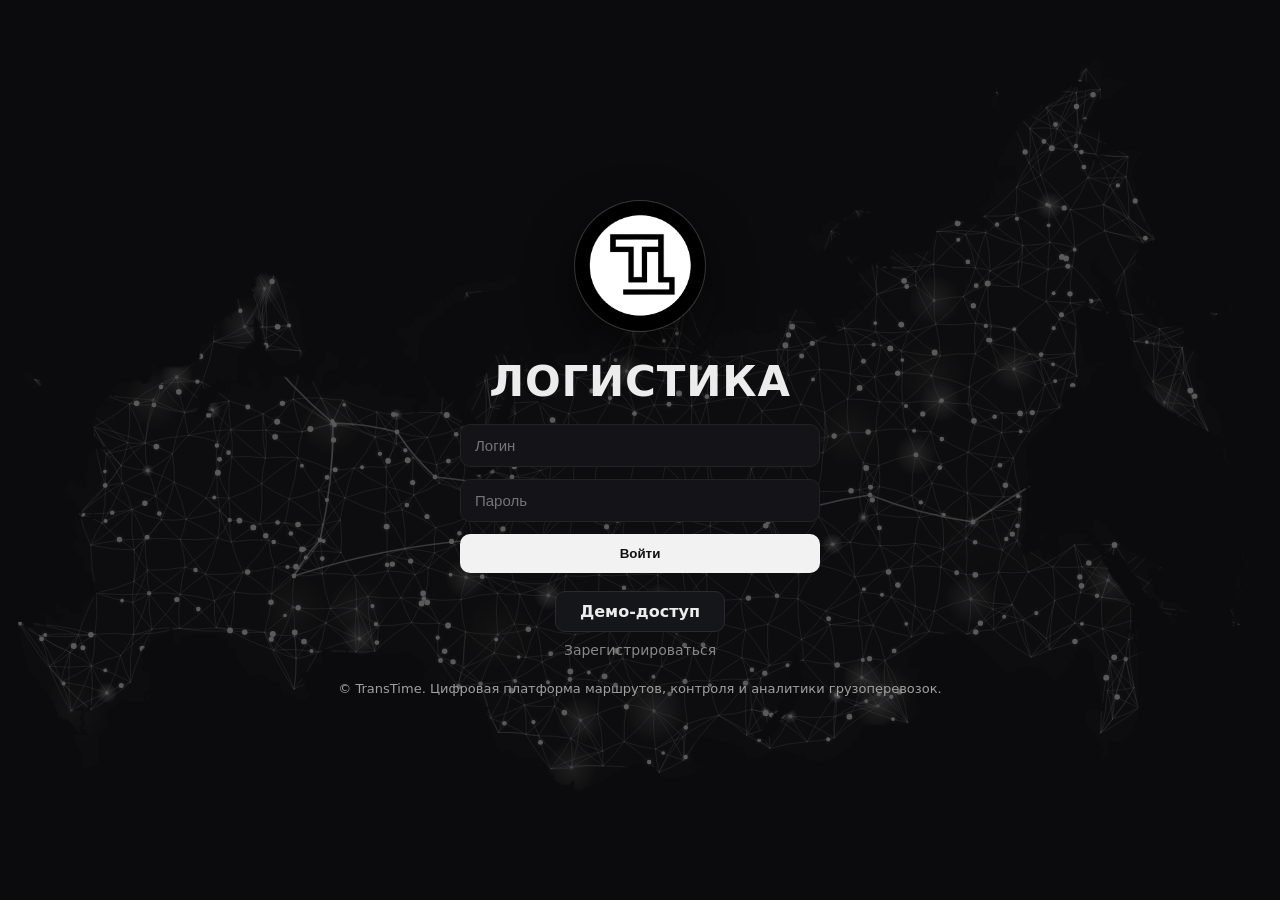
<file: index.html>
<!doctype html>
<html lang="ru">
<head>
<meta charset="utf-8" />
<meta name="viewport" content="width=device-width,initial-scale=1" />
<title>TransTime — логистика</title>
<link rel="icon" href="/assets/logo-tt.png" />
<link rel="preload" href="/assets/ru-mask.png" as="image">
<style>
  :root{
    --bg:#0b0b0d; --fg:#ececec; --muted:#a0a0a0;
    --btn:#f2f2f2; --btnText:#111; --accent:#4da3ff;
  }
  *{box-sizing:border-box;margin:0;padding:0}
  html,body{height:100%}
  body{
    font-family:system-ui,-apple-system,Inter,Roboto,Arial;
    background:var(--bg); color:var(--fg);
    display:flex; flex-direction:column; align-items:center; justify-content:center;
    text-align:center; position:relative; overflow:hidden;
  }

  /* MAP / MASK area */
  .map { position:absolute; inset:0; z-index:0; display:grid; place-items:center; pointer-events:none; }
  .map-box{
    position:absolute; inset:0; width:100%; height:100%;
    mask: url("/assets/ru-mask.png") center/contain no-repeat;
    -webkit-mask: url("/assets/ru-mask.png") center/contain no-repeat;
    opacity:.32;
  }
  /* ровный фон без центрального высветления */
  .map-bg{ position:absolute; inset:0; background:#141414; }
  canvas.layer{ position:absolute; inset:0; width:100%; height:100%; display:block; image-rendering:crisp-edges; }

  /* UI */
  .logo, h1, form, .bottom-links, .footer { position:relative; z-index:1; } /* поверх карты */
  .logo{ width:130px;height:130px;border-radius:50%;background:#000; display:grid; place-items:center; margin-bottom:26px; box-shadow:0 0 0 1px rgba(255,255,255,.18), 0 18px 48px rgba(0,0,0,.6); }
  .logo img{ width:84%; filter:invert(1) contrast(1.2) }
  h1{ font-size:42px; font-weight:800; letter-spacing:.02em; margin-bottom:18px; }
  form{ display:flex; flex-direction:column; width:100%; max-width:360px; margin:0 auto; }
  input{ background:#141418; border:1px solid #222; color:var(--fg); border-radius:10px; padding:12px 14px; margin-bottom:12px; font-size:15px; }
  input:focus{ outline:none; border-color:var(--accent); box-shadow:0 0 0 2px rgba(77,163,255,.18); }
  .btn{ padding:12px 0; border-radius:10px; background:var(--btn); color:var(--btnText); border:none; font-weight:700; cursor:pointer; }
  .bottom-links{ margin-top:18px; display:flex; flex-direction:column; align-items:center; gap:10px; }
  .link-btn{ padding:10px 24px; border-radius:10px; border:1px solid #2a2a2e; color:var(--fg); text-decoration:none; font-weight:600; background:#15161a }
  .footer{ margin-top:22px; color:var(--muted); font-size:13px; line-height:1.4; }
  @media(max-width:560px){ h1{font-size:30px} .logo{width:110px;height:110px} }
  @media (max-width: 768px) {
    .map-box { opacity: .4; mask-size: cover; -webkit-mask-size: cover; }
  }
</style>
</head>
<body>
  <!-- КАРТА -->
  <div class="map">
    <div class="map-box">
      <div class="map-bg"></div>
      <canvas id="lines" class="layer" aria-hidden="true"></canvas>
      <canvas id="fx" class="layer" aria-hidden="true"></canvas>
    </div>
  </div>

  <!-- UI -->
  <div class="logo"><img src="/assets/logo-tt.png" alt="ТТ"></div>
  <h1>ЛОГИСТИКА</h1>

  <form id="loginForm">
    <input id="login" type="text" placeholder="Логин" autocomplete="username">
    <input id="password" type="password" placeholder="Пароль" autocomplete="current-password">
    <button type="submit" class="btn">Войти</button>
  </form>

  <div class="bottom-links">
    <a href="/guest/" class="link-btn" id="demoLink">Демо-доступ</a>
    <a href="/register" style="font-size:14px;color:#888;text-decoration:none;">Зарегистрироваться</a>
  </div>

  <div class="footer">
    © TransTime. Цифровая платформа маршрутов, контроля и аналитики грузоперевозок.
  </div>

<script>
/* Нейроны по всей карте + яркая вспышка в конце */
const CFG = {
  MASK_SRC: '/assets/ru-mask.png',
  GRID_STEP_PX: 28,
  K_NEAREST: 6,
  MAX_POINTS: 1100,
  PARTICLES: (window.innerWidth < 560 ? 180 : 360),
  SPEED_MIN: 0.22,
  SPEED_MAX: 0.46,
  END_FLASH_RADIUS: 34,
  END_FLASH_FADE: 0.85,
  MAJOR_WEIGHT: 0.00
};

(() => {
  const lines = document.getElementById('lines');
  const fx    = document.getElementById('fx');
  const lctx  = lines.getContext('2d');
  const fctx  = fx.getContext('2d', { alpha: true });

  fctx.imageSmoothingEnabled = false;
  lctx.imageSmoothingEnabled = false;

  const DPR = Math.min(window.devicePixelRatio || 1, 2);

  function fitCanvas(c){
    const r = c.getBoundingClientRect();
    const w = Math.max(1, Math.floor(r.width * DPR));
    const h = Math.max(1, Math.floor(r.height * DPR));
    if (c.width !== w || c.height !== h){
      c.width = w; c.height = h;
      c.getContext('2d').setTransform(DPR,0,0,DPR,0,0);
    }
    return {w:r.width, h:r.height};
  }

  // маска
  const maskCanvas = document.createElement('canvas');
  const maskCtx = maskCanvas.getContext('2d');
  const maskImg = new Image();
  maskImg.src = CFG.MASK_SRC;

  // ориентиры (хабы)
  const HUBS = [
    {x:.12,y:.45},{x:.20,y:.38},{x:.18,y:.26},{x:.26,y:.47},{x:.31,y:.48},
    {x:.34,y:.53},{x:.37,y:.60},{x:.40,y:.53},{x:.44,y:.56},{x:.49,y:.55},
    {x:.56,y:.55},{x:.60,y:.58},{x:.68,y:.55},{x:.76,y:.58},{x:.91,y:.47},{x:.93,y:.58},
    {x:.25,y:.60},{x:.23,y:.64}
  ];
  const BACKBONE = [
    [1,3],[3,4],[4,5],[5,8],[8,9],[9,10],[10,11],[11,12],[12,13],[13,14],[14,15],
    [3,16],[16,17],[17,6]
  ];

  // геометрия/анимация
  let W=800, H=450, pts=[], edges=[], majors=[], curves=[];
  let particles=[], pulses=[];
  let ready=false;
  let edgeLoads=[]; // балансировка загрузки рёбер

  function insideMask(px,py){
    const d = maskCtx.getImageData(px|0, py|0, 1,1).data;
    return d[3] > 12;
  }
  const clamp=(v,a,b)=>Math.max(a,Math.min(b,v));

  function controlPoint(A,B,alt){
    const x1=A.x, y1=A.y, x2=B.x, y2=B.y;
    const mx=(x1+x2)/2, my=(y1+y2)/2;
    const dx=x2-x1, dy=y2-y1, nx=-dy, ny=dx;
    const len=Math.hypot(nx,ny)||1;
    const bend=0.06*Math.hypot(dx,dy);
    return {x:mx+(nx/len)*bend*(alt?1:-1), y:my+(ny/len)*bend*(alt?1:-1)};
  }

  function precomputeCurves(){
    curves = [];
    const add = (i,j,alt,major=false) => {
      const A=pts[i], B=pts[j], C=controlPoint(A,B,alt);
      curves.push({ai:i, bi:j, A, B, C, major});
    };
    edges.forEach(([i,j],idx)=>add(i,j,(idx&1)===0,false));
    majors.forEach(([i,j],idx)=>add(i,j,(idx&1)===0,true));
    edgeLoads = new Array(curves.length).fill(0);
  }

  function rebuild(){
    const r = fitCanvas(lines); fitCanvas(fx);
    W=r.w; H=r.h;

    // подгоняем маску
    maskCanvas.width = Math.floor(W);
    maskCanvas.height= Math.floor(H);
    maskCtx.setTransform(1,0,0,1,0,0);
    maskCtx.clearRect(0,0,W,H);

    // contain
    const ir = maskImg.width/maskImg.height, br=W/H;
    let dw=W, dh=H, dx=0, dy=0;
    if (ir>br){ dh = Math.round(W/ir); dy = Math.round((H-dh)/2); }
    else      { dw = Math.round(H*ir); dx = Math.round((W-dw)/2); }
    maskCtx.drawImage(maskImg, 0,0, maskImg.width,maskImg.height, dx,dy,dw,dh);

    // 1) хабы
    pts = [];
    HUBS.forEach(h=>{
      const x=Math.round(h.x*W), y=Math.round(h.y*H);
      pts.push({x:insideMask(x,y)?x:clamp(x,1,W-2), y:insideMask(x,y)?y:clamp(y,1,H-2), core:true});
    });

    // 2) сетка по всей карте
    const step = Math.max(12, CFG.GRID_STEP_PX|0);
    const jitter = Math.round(step*0.35);
    for (let yy=step/2; yy<H; yy+=step){
      for (let xx=step/2; xx<W; xx+=step){
        const jx = clamp(xx + (Math.random()*2-1)*jitter, 1, W-2);
        const jy = clamp(yy + (Math.random()*2-1)*jitter, 1, H-2);
        if (insideMask(jx,jy)) pts.push({x:jx, y:jy, core:false});
        if (pts.length>=CFG.MAX_POINTS) break;
      }
      if (pts.length>=CFG.MAX_POINTS) break;
    }

    // kNN
    const N=pts.length, k=Math.max(3, CFG.K_NEAREST);
    const maxD = Math.max(110, Math.min(W,H)*.22);
    const m = new Map(), key=(a,b)=>a<b?`${a}_${b}`:`${b}_${a}`;
    for (let i=0;i<N;i++){
      const arr=[];
      for (let j=0;j<N;j++){
        if (i===j) continue;
        const d=Math.hypot(pts[i].x-pts[j].x, pts[i].y-pts[j].y);
        if (d<=maxD) arr.push({j,d});
      }
      arr.sort((a,b)=>a.d-b.d);
      for (let t=0;t<Math.min(k,arr.length);t++) m.set(key(i,arr[t].j), [i,arr[t].j]);
    }
    // магистрали
    BACKBONE.forEach(([a,b])=>m.set(key(a,b), [a,b,'major']));

    edges=[]; majors=[];
    m.forEach(v=>{ if(v[2]) majors.push([v[0],v[1]]); else edges.push([v[0],v[1]]); });

    precomputeCurves();
    drawStatic();
    initParticles();
  }

  function drawStatic(){
    const {width, height} = lines.getBoundingClientRect();
    lctx.clearRect(0,0,width,height);
    lctx.lineCap='round';

    lctx.lineWidth = 1;
    lctx.strokeStyle = 'rgba(230,230,230,.24)';
    for (let c of curves){
      if (c.major) continue;
      lctx.beginPath(); lctx.moveTo(c.A.x, c.A.y);
      lctx.quadraticCurveTo(c.C.x, c.C.y, c.B.x, c.B.y);
      lctx.stroke();
    }

    lctx.lineWidth = 1.6;
    lctx.strokeStyle = 'rgba(255,255,255,.58)';
    for (let c of curves){
      if (!c.major) continue;
      lctx.beginPath(); lctx.moveTo(c.A.x, c.A.y);
      lctx.quadraticCurveTo(c.C.x, c.C.y, c.B.x, c.B.y);
      lctx.stroke();
    }

    // хабы
    lctx.fillStyle='rgba(255,255,255,.95)';
    for (let i=0;i<Math.min(HUBS.length, pts.length);i++){
      const p=pts[i]; lctx.beginPath(); lctx.arc(p.x,p.y,2.4,0,Math.PI*2); lctx.fill();
    }
  }

  // балансный выбор ребра
  function pickCurveBalanced() {
    if (!curves.length) return null;
    let minLoad = Infinity;
    for (let i=0;i<curves.length;i++) if (edgeLoads[i] < minLoad) minLoad = edgeLoads[i];
    const candidates = [];
    for (let i=0;i<curves.length;i++) if (edgeLoads[i] === minLoad) candidates.push(i);
    const idx = candidates[(Math.random()*candidates.length)|0];
    return { curve: curves[idx], index: idx };
  }

  function spawnParticle(){
    const pick = pickCurveBalanced();
    const c = pick ? pick.curve : curves[(Math.random()*curves.length)|0];
    const ci = pick ? pick.index : curves.indexOf(c);
    if (ci>=0) edgeLoads[ci]++;

    return {
      ci, c,
      t: Math.random(),
      dir: Math.random()<.5 ? 1 : -1,
      s: CFG.SPEED_MIN + Math.random()*(CFG.SPEED_MAX-CFG.SPEED_MIN),
      r: 1.8 + Math.random()*1.2
    };
  }

  function initParticles(){
    edgeLoads = new Array(curves.length).fill(0);
    particles = [];
    for (let i=0;i<CFG.PARTICLES;i++) particles.push(spawnParticle());
    pulses = [];
  }

  const quadPoint=(A,C,B,t)=>{const u=1-t; return {x:u*u*A.x+2*u*t*C.x+t*t*B.x, y:u*u*A.y+2*u*t*C.y+t*t*B.y};};

  function step(dt){
    const k = Math.min(1, dt/1000);
    for (let p of particles){
      p.t += p.s * k * .30 * p.dir;
      if (p.t>=1 || p.t<=0){
        const end = p.t>=1 ? p.c.B : p.c.A;
        pulses.push({x:end.x, y:end.y, r:0, life:1});
        if (typeof p.ci === 'number') edgeLoads[p.ci] = Math.max(0, edgeLoads[p.ci]-1);
        Object.assign(p, spawnParticle());
      }
    }
    for (let i=pulses.length-1;i>=0;i--){
      const pl = pulses[i];
      pl.r   += CFG.END_FLASH_RADIUS * k;
      pl.life-= CFG.END_FLASH_FADE * k;
      if (pl.life<=0) pulses.splice(i,1);
    }
  }

  function drawFX(){
    const {width, height} = fx.getBoundingClientRect();
    fctx.clearRect(0,0,width,height);

    // частицы
    for (let p of particles){
      const pt = quadPoint(p.c.A, p.c.C, p.c.B, Math.min(1,Math.max(0,p.t)));
      const glowR = 3 + p.r*1.1;
      const g = fctx.createRadialGradient(pt.x,pt.y,0, pt.x,pt.y, glowR);
      g.addColorStop(0,'rgba(255,255,255,.14)');
      g.addColorStop(1,'rgba(255,255,255,0)');
      fctx.fillStyle=g; fctx.beginPath(); fctx.arc(pt.x,pt.y,glowR,0,Math.PI*2); fctx.fill();

      fctx.fillStyle='rgba(255,255,255,1)';
      fctx.beginPath(); fctx.arc(pt.x,pt.y,p.r,0,Math.PI*2); fctx.fill();
    }

    // вспышки
    fctx.globalCompositeOperation='screen';
    for (let pl of pulses){
      fctx.fillStyle = `rgba(255,255,255,${0.85*pl.life})`;
      fctx.beginPath(); fctx.arc(pl.x,pl.y, Math.max(2, 2.4*pl.life), 0, Math.PI*2); fctx.fill();

      const g = fctx.createRadialGradient(pl.x,pl.y,0, pl.x,pl.y, pl.r);
      g.addColorStop(0, `rgba(255,255,255,${0.65*pl.life})`);
      g.addColorStop(1, 'rgba(255,255,255,0)');
      fctx.fillStyle=g; fctx.beginPath(); fctx.arc(pl.x,pl.y,pl.r,0,Math.PI*2); fctx.fill();
    }
    fctx.globalCompositeOperation='source-over';
  }

  // цикл
  let prev = performance.now();
  function loop(now){
    const dt = now - prev; prev = now;
    if (ready){ step(dt); drawFX(); }
    requestAnimationFrame(loop);
  }

  function rebuildAll(){
    if (!maskImg.complete) return;
    ready=false; rebuild(); ready=true;
  }

  maskImg.onload  = () => { rebuildAll(); requestAnimationFrame(loop); };
  maskImg.onerror = () => {
    maskCanvas.width = 800; maskCanvas.height = 450;
    maskCtx.fillStyle='#fff'; maskCtx.fillRect(0,0,800,450);
    rebuildAll(); requestAnimationFrame(loop);
  };

  let tmr=null;
  const ro = new ResizeObserver(()=>{ clearTimeout(tmr); tmr=setTimeout(rebuildAll,120); });
  ro.observe(lines); ro.observe(fx);

  // логин
  const form = document.getElementById('loginForm');
  form.addEventListener('submit', e => {
    e.preventDefault();
    const login = document.getElementById('login').value.trim().toLowerCase();
    const pass  = document.getElementById('password').value.trim();
    const msgBox = document.getElementById('welcome-msg') || (() => {
      const el = document.createElement('div');
      el.id = 'welcome-msg';
      el.style.marginTop = '14px';
      el.style.fontSize = '15px';
      el.style.color = '#b8d7ff';
      form.insertAdjacentElement('afterend', el);
      return el;
    })();

    if (!login || !pass) {
      msgBox.textContent = 'Введите логин и пароль';
      msgBox.style.color = '#ff8080';
      return;
    }
    if (login === 'admin' && pass === '1234') {
      msgBox.textContent = 'Добро пожаловать, Админ!'; msgBox.style.color = '#b8ffb8';
      localStorage.setItem('user','admin');
      setTimeout(()=>location.href='/app/',1000);
    } else if (login === 'test' && pass === '1234') {
      msgBox.textContent = 'Добро пожаловать, Тест!'; msgBox.style.color = '#b8d7ff';
      localStorage.setItem('user','test');
      setTimeout(()=>location.href='/guest/',1000);
    } else {
      msgBox.textContent = 'Неверный логин или пароль'; msgBox.style.color = '#ff8080';
    }
  });

  // ДЕМО: ставим роль и форсим переход в /guest/
  document.getElementById('demoLink')?.addEventListener('click', (e) => {
    e.preventDefault();
    try { localStorage.setItem('user','guest'); } catch(e){}
    location.href = '/guest/';
  });

})(); /* IIFE */
</script>
</body>
</html>
</file>
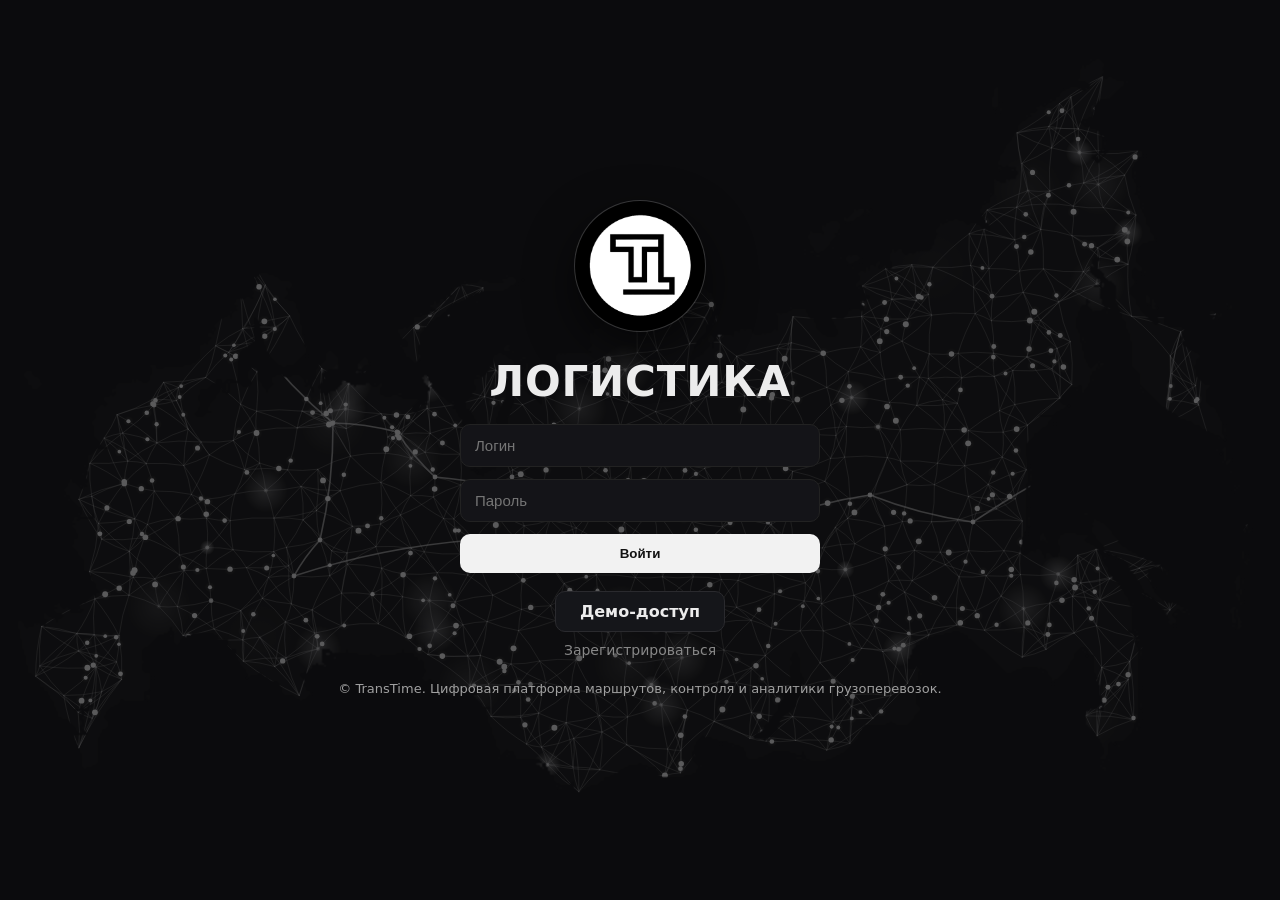
<file: app/index.html>
<!doctype html>
<html lang="ru">
<head>
<meta charset="utf-8" />
<meta name="viewport" content="width=device-width,initial-scale=1" />
<title>TransTime — Панель администратора</title>
<link rel="icon" href="/assets/logo-tt.png" />
<style>
:root {
  --bg:#0b0b0d; --fg:#ececec; --muted:#9aa0b3;
  --accent:#4da3ff; --btn:#1b1b1d; --hover:#2a2a2e;
}
*{box-sizing:border-box;margin:0;padding:0}
html,body{height:100%;background:var(--bg);color:var(--fg);font-family:system-ui,Inter,Roboto,Arial;}
body{display:flex;flex-direction:column;align-items:center;justify-content:center;text-align:center;overflow:hidden;}
header{position:absolute;top:30px;left:50%;transform:translateX(-50%);display:flex;align-items:center;gap:14px;}
header img{width:50px;filter:invert(1)}
header h1{font-size:20px;font-weight:700;letter-spacing:.5px;}
.main{
  display:flex;flex-direction:column;align-items:center;gap:20px;
  padding:40px 20px;border-radius:14px;
  background:rgba(20,20,28,.65);
  box-shadow:0 8px 28px rgba(0,0,0,.6);
}
.btn{
  display:block; width:250px; padding:12px 0; border-radius:10px;
  background:var(--btn); color:var(--fg); text-decoration:none; font-weight:600;
  border:1px solid #2a2a2e; transition:.2s;
}
.btn:hover{background:var(--hover);color:#fff;border-color:var(--accent);}
footer{position:absolute;bottom:22px;left:50%;transform:translateX(-50%);color:var(--muted);font-size:13px;}
@media(max-width:560px){.btn{width:200px;}}
</style>
</head>
<body>
<header>
  <img src="/assets/logo-tt.png" alt="TT">
  <h1>TransTime — Панель администратора</h1>
</header>

<div class="main">
  <a href="/map/" class="btn">Карта перевозок</a>
  <a href="/calc/" class="btn">Калькулятор наливных грузов</a>
  <a href="#" class="btn" style="opacity:.6;cursor:not-allowed;">Журнал / аналитика</a>
  <a href="/" id="logout" class="btn" style="background:#4da3ff;color:#000;font-weight:700;">Выйти</a>
</div>

<footer>© TransTime. Внутренняя административная платформа</footer>

<script>
(() => {
  const user = localStorage.getItem('user');
  if (user !== 'admin') location.href = '/';
  document.getElementById('logout').addEventListener('click',()=>{
    localStorage.removeItem('user');
  });
})();
</script>
</body>
</html>
</file>
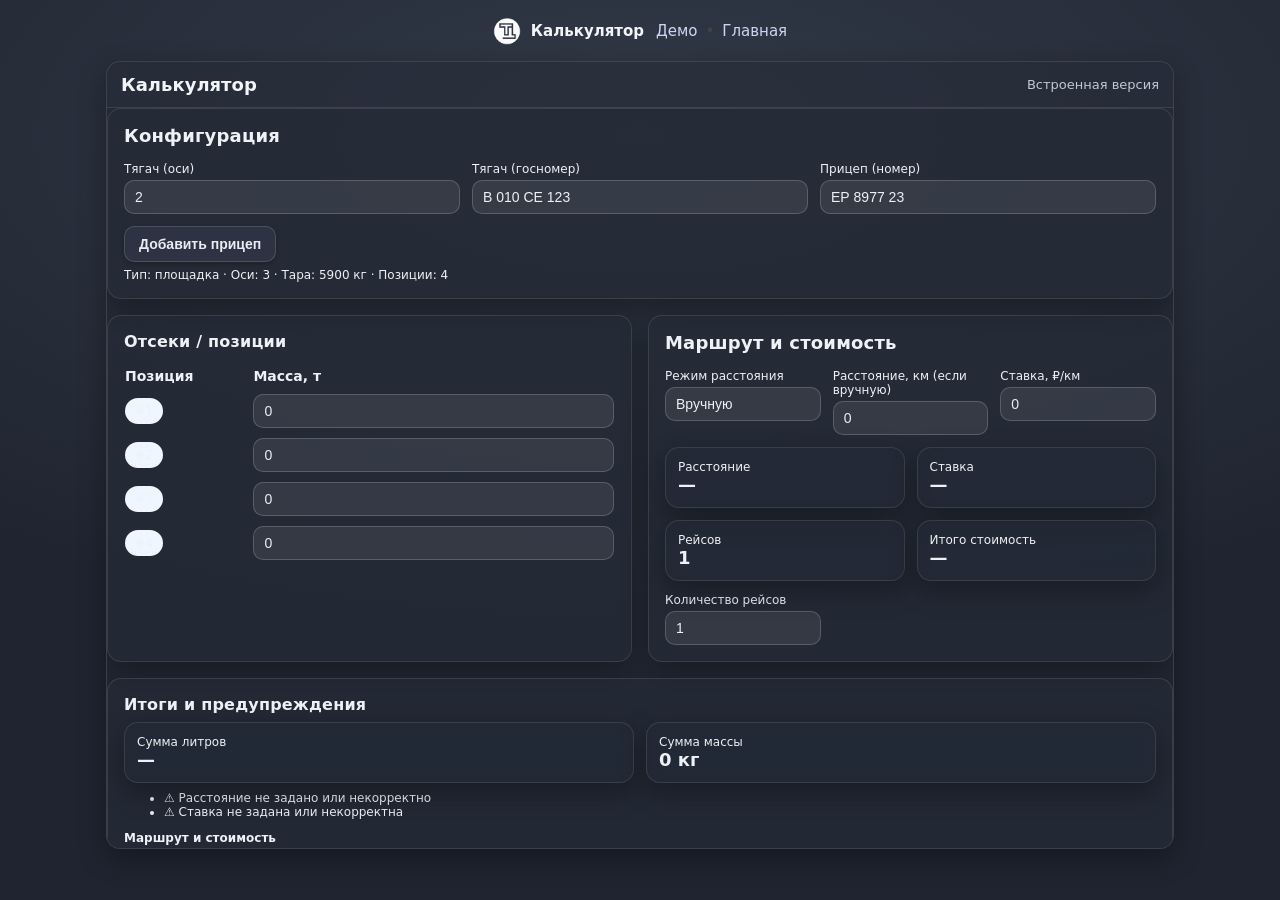
<file: calc/index.html>
<!doctype html>
<html lang="ru">
<head>
<meta charset="utf-8">
<meta name="viewport" content="width=device-width,initial-scale=1">
<title>Калькулятор</title>
<link rel="icon" href="/assets/logo-tt.png">
<style>
/* ВНЕШНИЙ ФОН под iframe */
body{
  background:
    radial-gradient(120% 90% at 50% 0%, #2a2f38 0%, #1b1f27 80%) fixed,
    repeating-linear-gradient(0deg, rgba(255,255,255,.02) 0 1px, transparent 1px 60px),
    repeating-linear-gradient(90deg, rgba(255,255,255,.02) 0 1px, transparent 1px 60px);
}

/* Лёгкий шум на внешней странице (не внутри iframe) */
body::before{
  content:""; position:fixed; inset:0; z-index:-1; pointer-events:none;
  background-image: url("data:image/svg+xml;utf8,\
  <svg xmlns='http://www.w3.org/2000/svg' width='200' height='200' viewBox='0 0 200 200'>\
  <filter id='n'><feTurbulence type='fractalNoise' baseFrequency='0.9' numOctaves='2'/></filter>\
  <rect width='200' height='200' filter='url(#n)' opacity='0.05'/></svg>");
  background-size: cover; mix-blend-mode: overlay; opacity:.35;
}

  :root{ --card:rgba(38,44,56,.60); --line:rgba(255,255,255,.10); --fg:#f2f4f7; --muted:#c2c9d6; }
  *{box-sizing:border-box;margin:0;padding:0}
  html,body{height:100%}
  body{
    min-height:100vh;
    background: radial-gradient(120% 80% at 50% 15%, #323a47 0%, #1f2430 70%) fixed;
    color:var(--fg); font:15px Inter,system-ui,-apple-system,Roboto,Arial;
    display:flex; flex-direction:column;
  }
  header{display:flex;justify-content:space-between;align-items:center;gap:12px;max-width:1100px;margin:18px auto 0;padding:0 16px}
  .brand{display:flex;align-items:center;gap:10px}
  .brand img{width:28px;filter:invert(1)}
  a{color:#cfd6f5;text-decoration:none}
  .wrap{flex:1;display:flex;flex-direction:column;max-width:1100px;width:100%;margin:16px auto 24px;padding:0 16px;gap:12px}
  .card{background:var(--card);border:1px solid var(--line);border-radius:14px;overflow:hidden;min-height:70vh;box-shadow:0 10px 28px rgba(0,0,0,.32)}
  .card-header{display:flex;justify-content:space-between;align-items:center;padding:12px 14px;border-bottom:1px solid var(--line)}
  h1{font-size:18px}
  .hint{color:var(--muted);font-size:13px}
  .iframe-box{position:relative;height:calc(100vh - 160px);min-height:560px}
  iframe{position:absolute;inset:0;width:100%;height:100%;border:0;background:transparent!important}
  @media(max-width:760px){.iframe-box{height:calc(100vh - 120px);min-height:520px}h1{font-size:16px}}
</style>
</head>
<body>
  <header>
    <div class="brand">
      <img src="/assets/logo-tt.png" alt="TT"><b>Калькулятор</b>
    </div>
    <nav>
      <a href="/guest/">Демо</a><span style="color:#444;margin:0 8px">•</span><a href="/">Главная</a>
    </nav>
  </header>

  <div class="wrap">
    <div class="card">
      <div class="card-header">
        <h1>Калькулятор</h1>
        <div class="hint">Встроенная версия</div>
      </div>
      <div class="iframe-box">
        <!-- Явный файл внутри app, без каталогов по умолчанию -->
        <iframe id="calcFrame" src="/calc/app/index.html"></iframe>
      </div>
    </div>
  </div>

<script>
const frame = document.getElementById('calcFrame');

frame.addEventListener('load', () => {
  try {
    const win = frame.contentWindow;
    const doc = frame.contentDocument || win.document;

    // 0) Проверяем, что у нас действительно same-origin и есть head/body
    if (!doc || !doc.head || !doc.body) return;

    // 1) Делаем фон калькулятора прозрачным под внешний градиент
    doc.documentElement.style.setProperty('background', 'transparent', 'important');
    doc.body.style.setProperty('background', 'transparent', 'important');

    // 2) Подключаем наш скин (кеш-бастер)
    if (!doc.querySelector('#tt-calc-skin')) {
      const link = doc.createElement('link');
      link.id = 'tt-calc-skin';
      link.rel = 'stylesheet';
      link.href = '/calc/tt-calc.css?v=' + Date.now();
      doc.head.appendChild(link);
    }

    // 3) Жёсткий оверрайд на случай белых карточек
    if (!doc.querySelector('#tt-force-style')) {
      const force = doc.createElement('style');
      force.id = 'tt-force-style';
      force.textContent = `
        html, body { background: transparent !important; }
        .wrap, .page, .container { background: transparent !important; }
      `;
      doc.head.appendChild(force);
    }
  } catch(e) {
    console.warn('inject failed', e);
  }
});
</script>

</body>
</html>
</file>
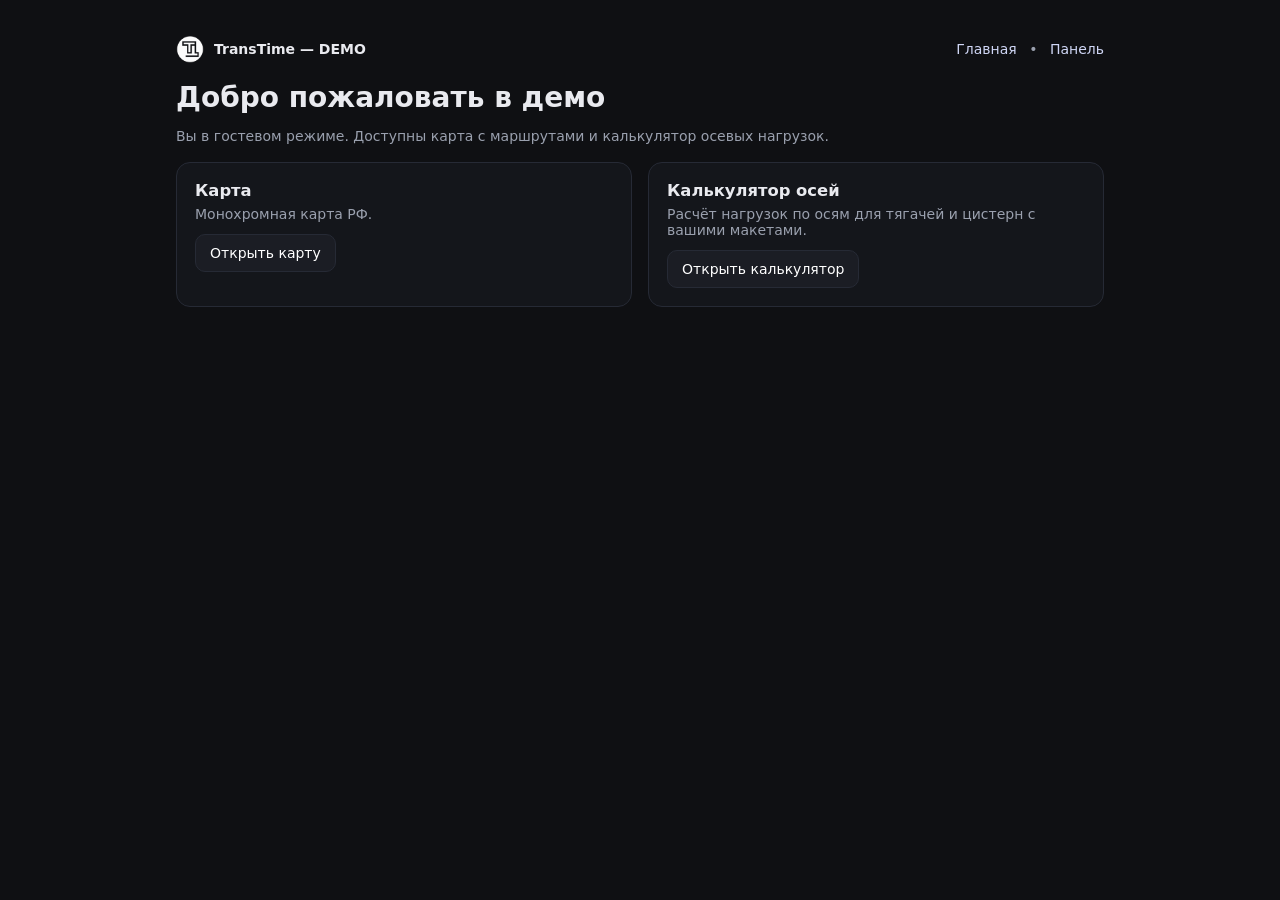
<file: guest/index.html>
<!doctype html>
<html lang="ru">
<head>
<meta charset="utf-8">
<meta name="viewport" content="width=device-width,initial-scale=1">
<title>TransTime — DEMO</title>
<link rel="icon" href="/assets/logo-tt.png">
<style>
  :root{ --bg:#0f1013; --card:#14161b; --line:#262a35; --fg:#e9eaef; --muted:#9aa0ae; }
  *{box-sizing:border-box;margin:0;padding:0}
  body{background:var(--bg);color:var(--fg);font:14px system-ui,Inter,Roboto,Arial}
  .wrap{max-width:960px;margin:36px auto;padding:0 16px}
  header{display:flex;justify-content:space-between;align-items:center;margin-bottom:18px}
  .brand{display:flex;align-items:center;gap:10px}
  .brand img{width:28px;filter:invert(1)}
  a{color:#cfd6f5;text-decoration:none}
  .grid{display:grid;gap:16px;grid-template-columns:1fr 1fr}
  @media(max-width:760px){.grid{grid-template-columns:1fr}}
  .tile{background:var(--card);border:1px solid var(--line);border-radius:14px;padding:18px}
  .tile h3{margin:0 0 6px}
  .tile p{color:var(--muted);margin:0 0 12px}
  .btn{display:inline-block;padding:10px 14px;border-radius:10px;border:1px solid var(--line);background:#1b1d24;color:#fff}
  .muted{color:var(--muted)}
</style>
</head>
<body>
<div class="wrap">
  <header>
    <div class="brand">
      <img src="/assets/logo-tt.png" alt="TT"><b>TransTime — DEMO</b>
    </div>
    <nav>
      <a href="/">Главная</a>
      <span class="muted" style="margin:0 8px">•</span>
      <a href="/app/" id="adminLink">Панель</a>
    </nav>
  </header>

  <h1 style="margin:8px 0 14px">Добро пожаловать в демо</h1>
  <p class="muted" style="margin-bottom:18px">Вы в гостевом режиме. Доступны карта с маршрутами и калькулятор осевых нагрузок.</p>

  <div class="grid">
    <div class="tile">
      <h3>Карта</h3>
      <p>Монохромная карта РФ.</p>
      <a class="btn" href="/map/">Открыть карту</a>
    </div>
    <div class="tile">
      <h3>Калькулятор осей</h3>
      <p>Расчёт нагрузок по осям для тягачей и цистерн с вашими макетами.</p>
      <a class="btn" href="/calc/">Открыть калькулятор</a>
    </div>
  </div>
</div>

<script>
// если это гость — блокируем прямой вход в /app/
if (localStorage.getItem('user') !== 'admin') {
  document.getElementById('adminLink')?.addEventListener('click', e=>{
    e.preventDefault();
    alert('Панель доступна только администратору');
  });
}

// если пришли не через кнопку, но роли нет — считаем гостем
if (!localStorage.getItem('user')) localStorage.setItem('user','guest');
</script>
</body>
</html>
</file>
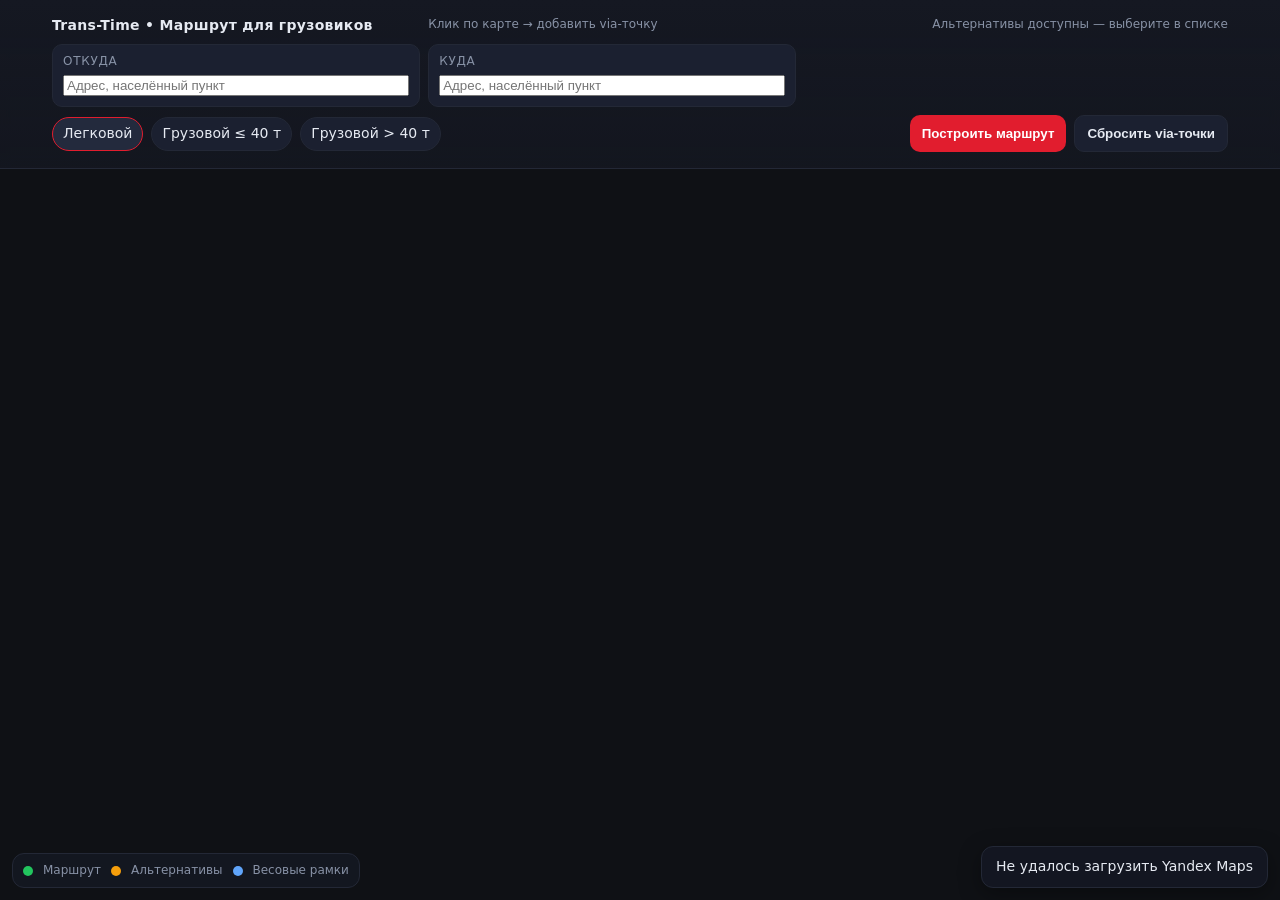
<file: map/index.html>
<!DOCTYPE html>
<html lang="ru">
<head>
  <meta charset="utf-8"/>
  <meta name="viewport" content="width=device-width,initial-scale=1,viewport-fit=cover"/>
  <title>Trans-Time — Маршрут для грузовиков</title>

  <!-- Путь к реально существующему CSS -->
  <link rel="stylesheet" href="./assets/css/style.css?v=1.0.2"/>
  <link rel="manifest" href="manifest.json"/>
<!-- Favicon и иконки для вкладки -->
<link rel="icon" type="image/png" href="/assets/logo-tt.png">
<link rel="shortcut icon" href="/assets/logo-tt.png">
<link rel="apple-touch-icon" href="/assets/logo-tt.png">
</head>
<body>
  <div id="app">
    <header>
      <div class="bar">
        <div class="brand">Trans-Time • Маршрут для грузовиков</div>
        <div class="small">Клик по карте → добавить via-точку</div>
        <div></div>
        <!-- было style="text-align:right" -->
        <div class="small right">Альтернативы доступны — выберите в списке</div>

        <div class="field">
          <label class="field-label" for="from">Откуда</label>
          <input id="from" type="text" placeholder="Адрес, населённый пункт" autocomplete="off" spellcheck="false">
          <div class="suggestions" data-for="from" role="listbox" aria-label="Подсказки адреса"></div>
        </div>
        <div class="field">
          <label class="field-label" for="to">Куда</label>
          <input id="to" type="text" placeholder="Адрес, населённый пункт" autocomplete="off" spellcheck="false">
          <div class="suggestions" data-for="to" role="listbox" aria-label="Подсказки адреса"></div>
        </div>

        <div class="row2">
          <!-- было style="display:flex;gap:8px;flex-wrap:wrap" -->
          <div id="vehicleGroup" class="veh-group">
            <label class="pill active"><input type="radio" name="veh" value="car" checked><span>Легковой</span></label>
            <label class="pill"><input type="radio" name="veh" value="truck40"><span>Грузовой ≤ 40 т</span></label>
            <label class="pill"><input type="radio" name="veh" value="truckHeavy"><span>Грузовой > 40 т</span></label>
          </div>
          <!-- было style="display:flex;gap:8px;margin-left:auto" -->
          <div class="actions">
            <button id="buildBtn" class="btn">Построить маршрут</button>
            <button id="clearVia" class="btn secondary">Сбросить via-точки</button>
          </div>
        </div>
      </div>
    </header>

    <!-- было style="position:relative" -->
    <div class="mapWrap">
      <div id="map"></div>
      <div class="legend">
        <!-- были inline background -->
        <div class="dot dot-route"></div><span class="small">Маршрут</span>
        <div class="dot dot-alt"></div><span class="small">Альтернативы</span>
        <div class="dot dot-frames"></div><span class="small">Весовые рамки</span>
      </div>
      <div id="routeList" class="routeList" aria-live="polite">
        <div class="routeList-title">Варианты маршрута</div>
        <div id="routeItems" class="routeItems"></div>
      </div>
    </div>
  </div>

  <div id="toast" class="toast"></div>

  <!-- Конфиг (как было) -->
<script src="config.js?v=1.0.1"></script>

  <!-- Внешние обработчики ошибок/промисов/CSP -->
  <script type="module" src="./errors.js?v=1.0.0"></script>

  <!-- Точка входа. Если app.js у тебя в /map/assets/js/, оставь строку ниже.
       Если он лежит в /map/, замени на ./app.js?v=1.0.2 -->
  <script type="module" src="./assets/js/app.js?v=1.0.2"></script>
</body>
</html>
</file>
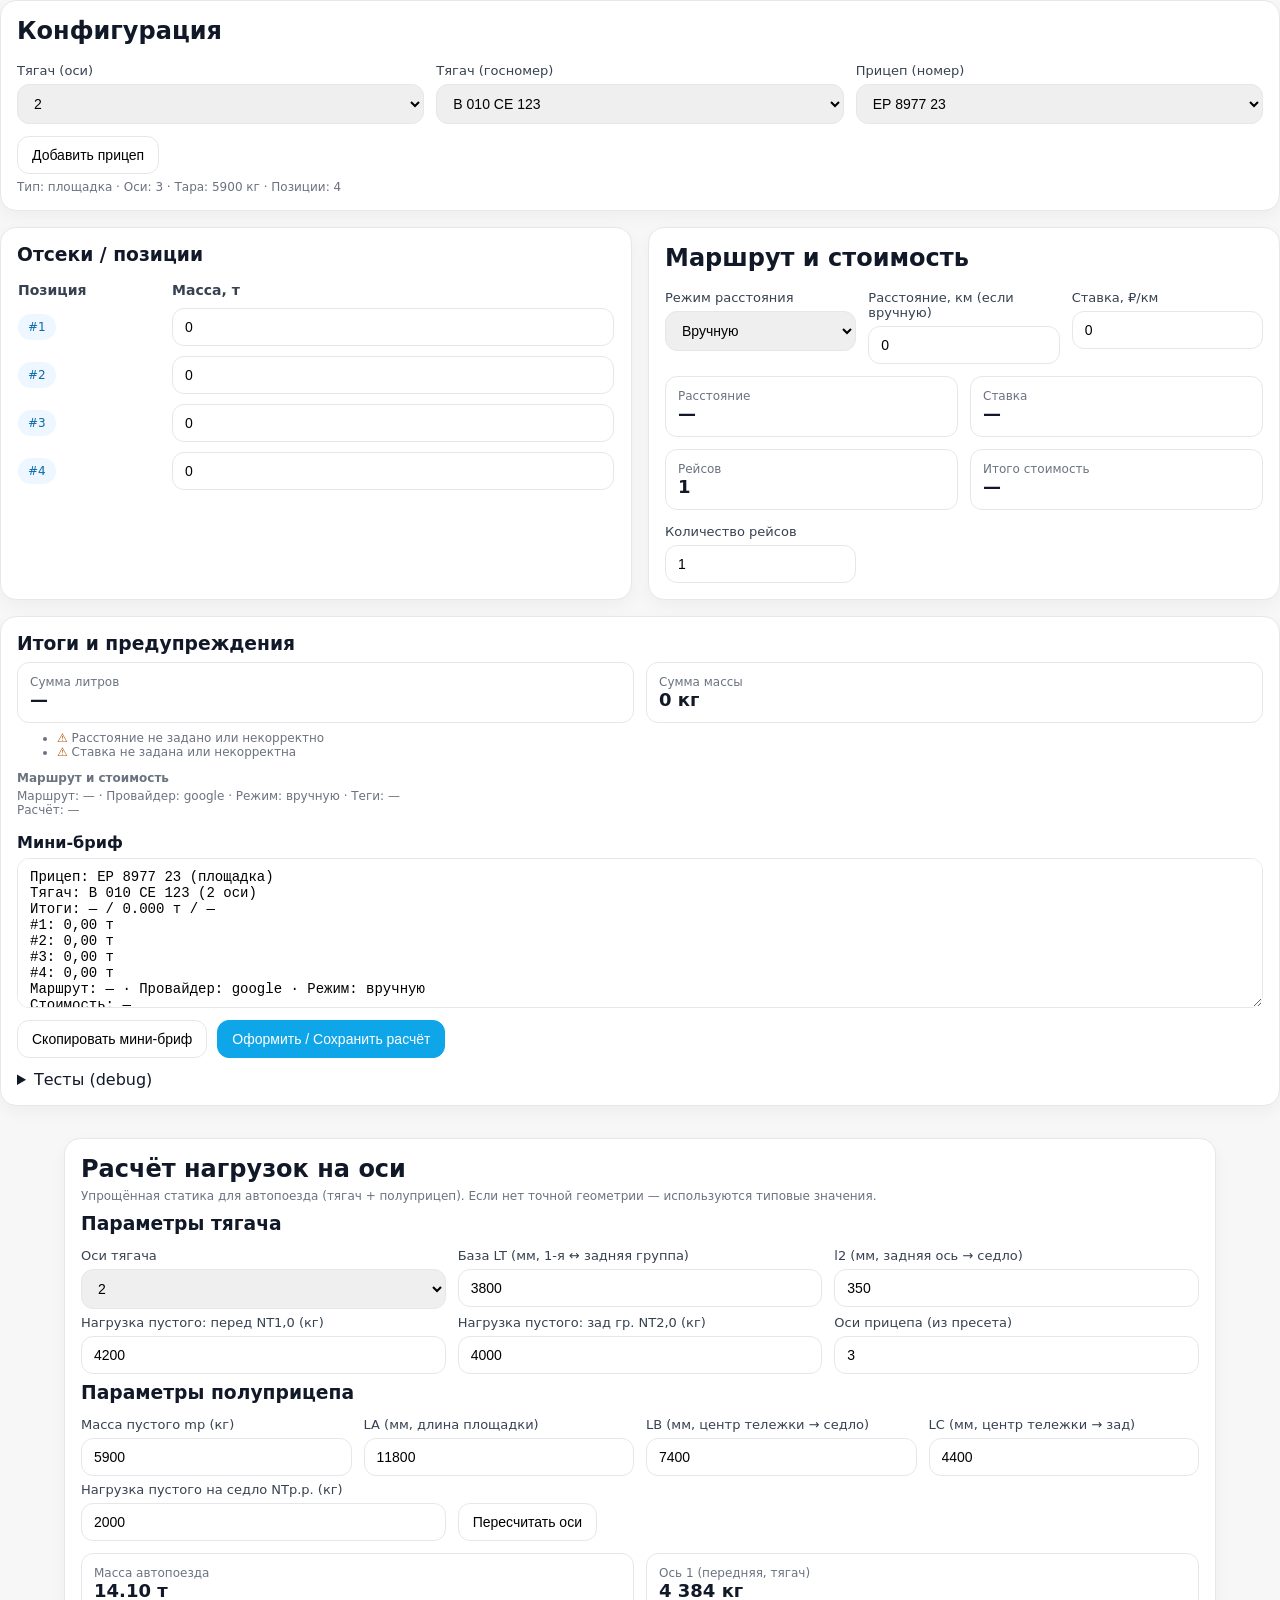
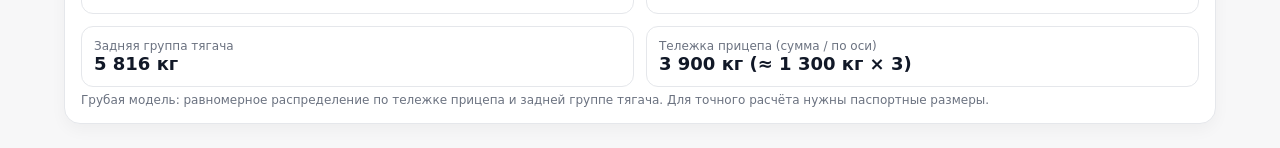
<file: calc/app/index.html>
<!doctype html>
<html lang="ru">
<head>
  <meta charset="utf-8" />
  <meta name="viewport" content="width=device-width, initial-scale=1" />
  <title>TransTime — Калькулятор</title>
<link rel="icon" href="/assets/logo-tt.png" />
  <style>
    :root{--bg:#f7f7f8;--card:#ffffff;--text:#111827;--muted:#6b7280;--accent:#0ea5e9;--good:#16a34a;--bad:#dc2626;--warn:#ca8a04;--border:#e5e7eb}
    *{box-sizing:border-box} body{margin:0;font-family:system-ui,-apple-system,Segoe UI,Roboto,Ubuntu; background:var(--bg); color:var(--text);} 
    .wrap{max-width:1200px;margin:0 auto;padding:24px}
    .muted{color:var(--muted);font-size:14px}
    .grid{display:grid;gap:16px}
    @media(min-width:980px){.grid{grid-template-columns:1fr 1fr}}
    .layout-grid{display:grid;gap:16px;grid-template-columns:1fr;grid-template-areas:"config" "main" "route" "results"}
    .layout-grid .card{height:100%}
    .layout-config{grid-area:config}
    .layout-main{grid-area:main}
    .layout-route{grid-area:route}
    .layout-results{grid-area:results}
    @media(min-width:980px){.layout-grid{grid-template-columns:repeat(2,minmax(0,1fr));grid-template-areas:"config config" "main route" "results results"}}
    .card{background:var(--card); border:1px solid var(--border); border-radius:16px; box-shadow:0 6px 16px rgba(0,0,0,.04)}
    .card .c{padding:16px}
    label{display:block;font-size:13px;color:#374151;margin:6px 0}
    input,textarea,select{width:100%;padding:10px 12px;border:1px solid var(--border);border-radius:12px;font-size:14px;outline:none}
    input:focus,textarea:focus,select:focus{border-color:var(--accent); box-shadow:0 0 0 3px rgba(14,165,233,.15)}
    .row{display:grid;gap:12px}
    @media(min-width:720px){.row.cols-2{grid-template-columns:1fr 1fr} .row.cols-3{grid-template-columns:1fr 1fr 1fr} .row.cols-4{grid-template-columns:repeat(4,1fr)}}
    .btns{display:flex;gap:10px;flex-wrap:wrap}
    .btn{border:1px solid var(--border);background:#fff;border-radius:12px;padding:10px 14px;font-size:14px;cursor:pointer}
    .btn.primary{background:var(--accent);color:#fff;border-color:var(--accent)}
    .small{font-size:12px;color:#6b7280}
    .singleCargoRow{display:flex;align-items:center;gap:8px;flex-wrap:wrap}
    .cargoControls{flex-wrap:nowrap;align-items:flex-end;gap:12px}
    .cargoControls .cargoControlsBlock{display:flex;flex-direction:column;gap:4px;flex:1;min-width:160px}
    .cargoControls .cargoControlsBlock select,.cargoControls .cargoControlsBlock input{width:100%}
    .btnCompact{padding:8px 12px;min-width:40px;display:flex;align-items:center;justify-content:center}
    .singleCargoRow .singleCargoLabel{display:inline-flex;align-items:center;gap:6px;white-space:nowrap}
    .cargoRow{display:flex;gap:8px;align-items:flex-end;flex-wrap:wrap;margin:6px 0 8px}
    .cargoRow .cargoField{display:flex;flex-direction:column;gap:4px;min-width:160px}
    .kpi{display:grid;gap:12px;grid-template-columns:1fr 1fr}
    .kpi .box{border:1px solid var(--border);border-radius:12px;padding:12px}
    .kpi .t{color:var(--muted);font-size:12px}
    .kpi .v{font-weight:600;font-size:18px}
    .banner{border:1px dashed #facc15;background:#fffbeb;padding:12px;border-radius:12px}
    table{width:100%;border-collapse:separate;border-spacing:0 8px}
    th,td{font-size:14px}
    th{color:#374151;text-align:left}
    td>input,td>select{width:100%}
    .cap{font-size:12px;color:#6b7280}
    .pill{display:inline-block;padding:6px 10px;border-radius:999px;background:#eef6ff;color:#0b6aa8;font-size:12px}
    .warn{color:#b45309}
    .danger{color:#b91c1c}
    details.tests{margin-top:12px}
    details.tests summary{cursor:pointer}
    .pass{color:#16a34a}
    .fail{color:#dc2626}
    .modal{position:fixed;inset:0;display:none;align-items:center;justify-content:center;background:rgba(0,0,0,.3);padding:20px}
    .modal.open{display:flex}
    .modal>.sheet{background:#fff;border-radius:16px;padding:16px;max-width:640px;width:100%;border:1px solid var(--border)}
    .toast{position:fixed;bottom:24px;right:24px;background:rgba(17,24,39,.95);color:#fff;padding:10px 16px;border-radius:12px;box-shadow:0 10px 30px rgba(0,0,0,.18);opacity:0;pointer-events:none;transition:opacity .2s ease;font-size:14px;z-index:1000}
    .toast.warn{background:rgba(180,83,9,.95)}
    .toast.error{background:rgba(185,28,28,.95)}
    .toast.show{opacity:1}
  </style>
</head>
<body>

    <div class="layout-grid">
      <div class="card layout-config"><div class="c">
        <h2 style="margin:0 0 12px">Конфигурация</h2>
        <div class="row cols-3">
          <div>
            <label>Тягач (оси)</label>
            <select id="tractorAxles"><option value="2">2</option><option value="3">3</option></select>
          </div>
          <div>
            <label>Тягач (госномер)</label>
            <select id="tractorSelect"></select>
          </div>
          <div>
            <label>Прицеп (номер)</label>
            <select id="trailerSelect"></select>
          </div>
          <div class="btns" style="align-items:end">
            <button class="btn" id="addTrailer">Добавить прицеп</button>
          </div>
        </div>
        <div id="trailerInfo" class="small" style="margin-top:6px"></div>
      </div></div>

      <div class="card layout-main"><div class="c">
        <h3 style="margin:0 0 8px">Отсеки / позиции</h3>
        <div id="ethanolBanner" class="banner" style="display:none">Перевозка спирта временно приостановлена в ТК «Вигард». Расчёт доступен, но оформление заявки недоступно.</div>
        <div id="tankSection">
          <div id="globalCargoPanel">
            <div class="singleCargoRow cargoControls" style="margin:6px 0 10px">
              <div class="cargoControlsBlock">
                <label class="small singleCargoLabel" for="cargoType" style="margin:0">Тип груза:</label>
                <select id="cargoType"></select>
              </div>
              <button class="btn btnCompact" id="btnAddProduct" type="button" aria-label="Добавить груз" title="Добавить груз">+</button>
              <div class="cargoControlsBlock">
                <label class="small singleCargoLabel" for="cargoRho" style="margin:0">ρ (кг/л)</label>
                <input id="cargoRho" type="number" step="0.001" placeholder="1.300">
              </div>
            </div>

            <div class="singleCargoRow" style="margin:6px 0 10px;gap:16px;flex-wrap:wrap">
              <div style="display:flex;align-items:center;gap:8px;white-space:nowrap">
                <label class="small singleCargoLabel" for="totalMassT" style="margin:0">Сколько везём (масса), т</label>
                <input id="totalMassT" type="number" placeholder="Введите">
                <button class="btn" id="btnDistributeMass" type="button">Распределить по массе</button>
              </div>
              <div style="display:flex;align-items:center;gap:8px;white-space:nowrap">
                <label class="small singleCargoLabel" for="totalVolM3" style="margin:0">Сколько везём (объём), м³</label>
                <input id="totalVolM3" type="number" placeholder="Введите">
                <button class="btn" id="btnDistributeM3" type="button">Распределить по объёму</button>
              </div>
            </div>

            <div class="singleCargoRow" style="margin:6px 0 10px">
              <label class="small singleCargoLabel" style="margin:0"><input id="chkAllSame" type="checkbox" checked><span>все отсеки — один груз</span></label>
              <button class="btn" id="fillMax" type="button">Заполнить по максимуму</button>
            </div>
          </div>

          <table>
            <thead>
              <tr id="tankHeadRow"></tr>
            </thead>
            <tbody id="tankBody"></tbody>
          </table>
          <div class="small" id="fitSummary" style="margin-top:6px"></div>
          <div class="btns" style="margin-top:8px">
            <button class="btn" id="clearAll">Очистить</button>
          </div>
        </div>
        <div id="platformSection" style="display:none">
          <table>
            <thead><tr><th>Позиция</th><th>Масса, т</th></tr></thead>
            <tbody id="platBody"></tbody>
          </table>
        </div>
      </div></div>

      <!-- Маршрут и стоимость -->
      <div class="card layout-route"><div class="c">
        <h2 style="margin:0 0 12px">Маршрут и стоимость</h2>
        <div class="row cols-3">
          <div>
            <label>Режим расстояния</label>
            <select id="distanceMode">
              <option value="manual" selected>Вручную</option>
              <option value="maps">Google Maps</option>
            </select>
          </div>
          <div>
            <label>Расстояние, км (если вручную)</label>
            <input id="distanceKm" type="number" placeholder="350">
          </div>
          <div>
            <label>Ставка, ₽/км</label>
            <input id="ratePerKm" type="number" placeholder="120">
          </div>
        </div>
        <div class="row cols-3" id="gmapsRow" style="display:none">
          <div>
            <label>Откуда (город)</label>
            <input id="routeFrom" placeholder="Кропоткин">
          </div>
          <div>
            <label>Куда (город)</label>
            <input id="routeTo" placeholder="Краснодар">
          </div>
          <div style="align-self:end" class="btns">
            <input id="gmapsKey" placeholder="Google API key" class="small" style="width:56%">
            <label class="small" style="display:flex;gap:6px;align-items:center"><input id="avoidTolls" type="checkbox"> избегать платных</label>
            <button class="btn" id="btnGmaps">Получить расстояние</button>
          </div>
        </div>
        <input id="avoidScales" type="checkbox" style="display:none" aria-hidden="true">
        <div class="small" id="gmapsNote" style="display:none;margin-top:6px">Маршрут строится по данным Google Directions. Учитываем магистрали, но частные ограничения для грузовиков Google учитывает не везде. Для строгого соблюдения грузовых ограничений можно будет подключить иной провайдер (HERE/Yandex/ORS).</div>
        <div class="kpi" style="margin-top:12px">
          <div class="box"><div class="t">Расстояние</div><div class="v" id="kpiDistance">—</div></div>
          <div class="box"><div class="t">Ставка</div><div class="v" id="kpiRate">—</div></div>
          <div class="box"><div class="t">Рейсов</div><div class="v" id="kpiTrips">—</div></div>
          <div class="box"><div class="t">Итого стоимость</div><div class="v" id="kpiCost">—</div></div>
        </div>
        <div class="row cols-3" style="margin-top:8px">
          <div>
            <label>Количество рейсов</label>
            <input id="trips" type="number" value="1">
          </div>
        </div>
      </div></div>

      <div class="card layout-results"><div class="c">
        <h3 style="margin:0 0 8px">Итоги и предупреждения</h3>
        <div class="kpi">
          <div class="box"><div class="t">Сумма литров</div><div class="v" id="sumL">—</div></div>
          <div class="box"><div class="t">Сумма массы</div><div class="v" id="sumKg">—</div></div>
        </div>
        <ul id="warnList" class="small" style="margin-top:8px"></ul>
        <div class="small" id="routeCostSummary" style="margin-top:12px"></div>
        <div style="margin-top:16px">
          <div style="font-weight:600;margin-bottom:6px">Мини‑бриф</div>
          <textarea id="brief" rows="8" readonly></textarea>
        </div>
        <div class="btns" style="margin-top:8px">
          <button class="btn" id="copyBrief">Скопировать мини‑бриф</button>
          <button class="btn primary" id="submitBtn">Оформить / Сохранить расчёт</button>
        </div>
        <details class="tests"><summary>Тесты (debug)</summary>
          <div class="btns" style="margin:8px 0"><button class="btn" id="runTests">Запустить тесты</button></div>
          <div id="testResults" class="small"></div>
        </details>
      </div></div>
    </div>
  </div>

  <!-- Modal: add trailer -->
  <div id="modal" class="modal"><div class="sheet">
    <h3 style="margin-top:0">Добавить прицеп</h3>
    <div class="row cols-2">
      <div><label>Номер (как в списке)</label><input id="m_name" placeholder="МК 9999 23"></div>
      <div><label>Тип</label><select id="m_type"><option value="tanker">Цистерна</option><option value="platform">Площадка</option></select></div>
    </div>
    <div class="row cols-3">
      <div><label>Оси</label><select id="m_axles"><option>3</option><option selected>4</option></select></div>
      <div><label>Тара, кг</label><input id="m_tare" type="number" placeholder="7800"></div>
      <div id="m_positions_wrap" style="display:none"><label>Позиции (для площадки)</label><input id="m_positions" type="number" value="4"></div>
    </div>
    <div id="m_caps_wrap"><label>Отсеки (литры) через «/»</label><input id="m_caps" placeholder="10000/8000/9000"></div>
    <div class="btns" style="margin-top:10px">
      <button class="btn primary" id="m_save">Сохранить</button>
      <button class="btn" id="m_cancel">Отмена</button>
    </div>
  </div></div>

  <!-- Modal: add product -->
  <div id="modalProduct" class="modal" role="dialog" aria-modal="true"><div class="sheet">
    <h3 style="margin-top:0">Добавить груз</h3>
    <form id="mp_form">
      <div class="row cols-2">
        <div><label>Название</label><input id="mp_name" placeholder="Например: Сироп яблочный" maxlength="80"></div>
        <div><label>ρ (кг/л)</label><input id="mp_rho" type="number" step="0.001" min="0" max="2" placeholder="1.300"></div>
      </div>
      <div class="btns" style="margin-top:10px">
        <button class="btn primary" id="mp_save" type="submit">Сохранить</button>
        <button class="btn" id="mp_cancel" type="button">Отмена</button>
      </div>
    </form>
  </div></div>

  <!-- Axle calc block -->
  <div class="wrap" style="margin-top:8px">
    <div class="card"><div class="c">
      <h2 style="margin:0 0 12px">Расчёт нагрузок на оси</h2>
      <div class="small" style="margin:-6px 0 10px">Упрощённая статика для автопоезда (тягач + полуприцеп). Если нет точной геометрии — используются типовые значения.</div>

      <h3 style="margin:8px 0">Параметры тягача</h3>
      <div class="row cols-3">
        <div>
          <label>Оси тягача</label>
          <select id="axTr_axle"><option value="2">2</option><option value="3">3</option></select>
        </div>
        <div>
          <label>База LT (мм, 1-я ↔ задняя группа)</label>
          <input id="LT_ax" type="number" value="3800" />
        </div>
        <div>
          <label>l2 (мм, задняя ось → седло)</label>
          <input id="l2_ax" type="number" value="350" />
        </div>
      </div>
      <div class="row cols-3">
        <div>
          <label>Нагрузка пустого: перед NT1,0 (кг)</label>
          <input id="NT10_ax" type="number" value="4200" />
        </div>
        <div>
          <label>Нагрузка пустого: зад гр. NT2,0 (кг)</label>
          <input id="NT20_ax" type="number" value="4000" />
        </div>
        <div>
          <label>Оси прицепа (из пресета)</label>
          <input id="axTl_ax" type="number" value="3" readonly />
        </div>
      </div>

      <h3 style="margin:8px 0">Параметры полуприцепа</h3>
      <div class="row cols-4">
        <div>
          <label>Масса пустого mp (кг)</label>
          <input id="mp_ax" type="number" value="7300" />
        </div>
        <div>
          <label>LA (мм, длина площадки)</label>
          <input id="LA_ax" type="number" value="12000" />
        </div>
        <div>
          <label>LB (мм, центр тележки → седло)</label>
          <input id="LB_ax" type="number" value="7600" />
        </div>
        <div>
          <label>LC (мм, центр тележки → зад)</label>
          <input id="LC_ax" type="number" value="4400" />
        </div>
      </div>
      <div class="row cols-3">
        <div>
          <label>Нагрузка пустого на седло NTp.p. (кг)</label>
          <input id="NTpp_ax" type="number" value="2000" />
        </div>
        <div style="align-self:end" class="btns">
          <button class="btn" id="recalcAxles">Пересчитать оси</button>
        </div>
      </div>

      <div class="kpi" style="margin-top:12px">
        <div class="box"><div class="t">Масса автопоезда</div><div class="v" id="G_total_ax">—</div></div>
        <div class="box"><div class="t">Ось 1 (передняя, тягач)</div><div class="v" id="Ax1_ax">—</div></div>
        <div class="box"><div class="t">Задняя группа тягача</div><div class="v" id="Ax2_ax">—</div></div>
        <div class="box"><div class="t">Тележка прицепа (сумма / по оси)</div><div class="v" id="AxTl_ax">—</div></div>
      </div>
      <div class="banner" id="axWarn_ax" style="display:none;margin-top:10px"></div>
      <div class="small" style="margin-top:6px">Грубая модель: равномерное распределение по тележке прицепа и задней группе тягача. Для точного расчёта нужны паспортные размеры.</div>
    </div></div>
  </div>

  <script src="app.js"></script>
  <div id="toast" class="toast" role="status" aria-live="polite"></div>
</body>
</html>
</file>
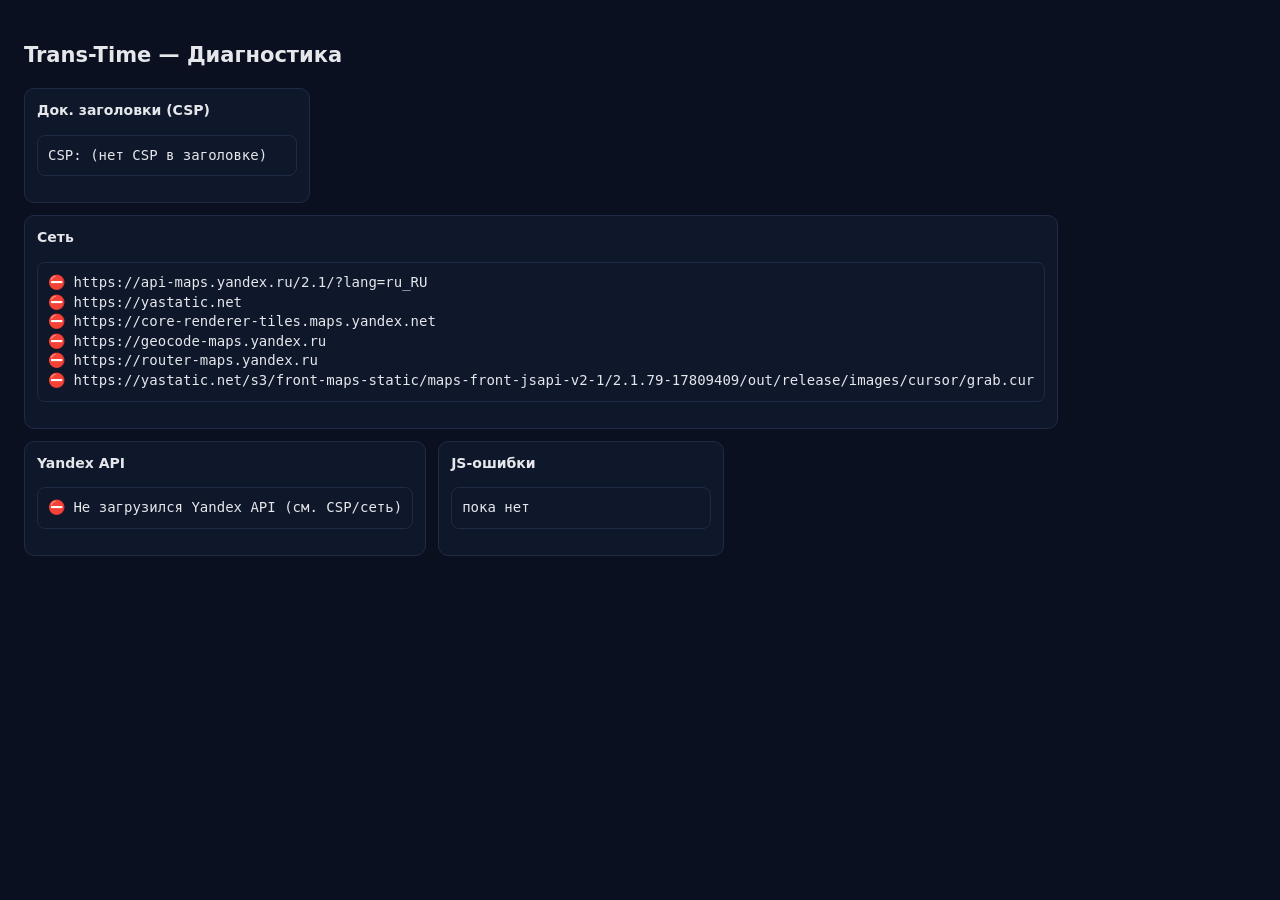
<file: map/diag.html>
<!doctype html>
<html lang="ru">
<head>
<meta charset="utf-8"/>
<meta name="viewport" content="width=device-width,initial-scale=1"/>
<title>TT Diag</title>
<style>
  body{font:14px/1.4 system-ui,Segoe UI,Roboto,Arial;padding:16px;background:#0b1020;color:#e5e7eb}
  .ok{color:#22c55e}.warn{color:#f59e0b}.err{color:#ef4444}.muted{opacity:.7}
  pre{white-space:pre-wrap;word-break:break-word;background:#0f172a;border:1px solid #1f2a44;padding:10px;border-radius:8px}
  .row{display:flex;gap:12px;flex-wrap:wrap}
  .card{border:1px solid #1f2a44;padding:12px;border-radius:10px;background:#0f172a;min-width:260px}
</style>
</head>
<body>
<h2>Trans-Time — Диагностика</h2>

<div class="row">
  <div class="card"><b>Док. заголовки (CSP)</b><pre id="hdrs">читаю…</pre></div>
  <div class="card"><b>Сеть</b><pre id="net">проверяю…</pre></div>
  <div class="card"><b>Yandex API</b><pre id="ya">жду…</pre></div>
  <div class="card"><b>JS-ошибки</b><pre id="js">пока нет</pre></div>
</div>

<script>
(function(){
  const $ = sel => document.querySelector(sel);
  const log = (id, msg, cls='')=>{
    const el = $(id);
    el.innerHTML += (el.textContent.trim()?'\n':'') + msg;
    if(cls) el.className = cls;
  };

  // 1) Собираем заголовки откликом на HEAD
  fetch(location.href, {method:'HEAD', cache:'no-store'}).then(r=>{
    const csp = r.headers.get('content-security-policy') || '(нет CSP в заголовке)';
    const ro = r.headers.get('content-security-policy-report-only');
    const lines = [`CSP: ${csp}`];
    if (ro) lines.push(`CSP-Report-Only: ${ro}`);
    $('#hdrs').textContent = lines.join('\n');
  }).catch(e=>$('#hdrs').textContent = 'Ошибка чтения заголовков: '+e);

  // 2) Пингуем критичные домены — поймём, что блочит CSP
  async function ping(url){
    try{
      const r = await fetch(url, {mode:'no-cors', cache:'no-store'});
      return {url, ok:true};
    }catch(e){return {url, ok:false, err:String(e)}}
  }
  (async ()=>{
    const targets = [
      'https://api-maps.yandex.ru/2.1/?lang=ru_RU',
      'https://yastatic.net',
      'https://core-renderer-tiles.maps.yandex.net',
      'https://geocode-maps.yandex.ru',
      'https://router-maps.yandex.ru',
      // тест курсора (часто блочится img-src)
      'https://yastatic.net/s3/front-maps-static/maps-front-jsapi-v2-1/2.1.79-17809409/out/release/images/cursor/grab.cur'
    ];
    const results = await Promise.all(targets.map(ping));
    $('#net').textContent = results.map(r => `${r.ok?'✅':'⛔'} ${r.url}`).join('\n');
  })();

  // 3) Ловим ошибки JS и CSP-violations
  const jsbox = $('#js');
  window.addEventListener('error', e=>{
    jsbox.textContent += `\n❌ ${e.message} @ ${e.filename}:${e.lineno}`;
  });
  window.addEventListener('unhandledrejection', e=>{
    jsbox.textContent += `\n⚠️ Unhandled: ${(e.reason && (e.reason.stack||e.reason.message)) || e.reason}`;
  });
  document.addEventListener('securitypolicyviolation', e=>{
    jsbox.textContent += `\n🛡️ CSP block: ${e.violatedDirective} → ${e.blockedURI}`;
  });

  // 4) Проверяем загрузку Yandex API (без ключа, просто доступность)
  const s = document.createElement('script');
  s.src = 'https://api-maps.yandex.ru/2.1/?lang=ru_RU';
  s.onload = ()=>{ $('#ya').textContent = '✅ Yandex API доступен (без ключа)'; };
  s.onerror = ()=>{ $('#ya').textContent = '⛔ Не загрузился Yandex API (см. CSP/сеть)'; };
  document.head.appendChild(s);
})();
</script>
</body>
</html>
</file>
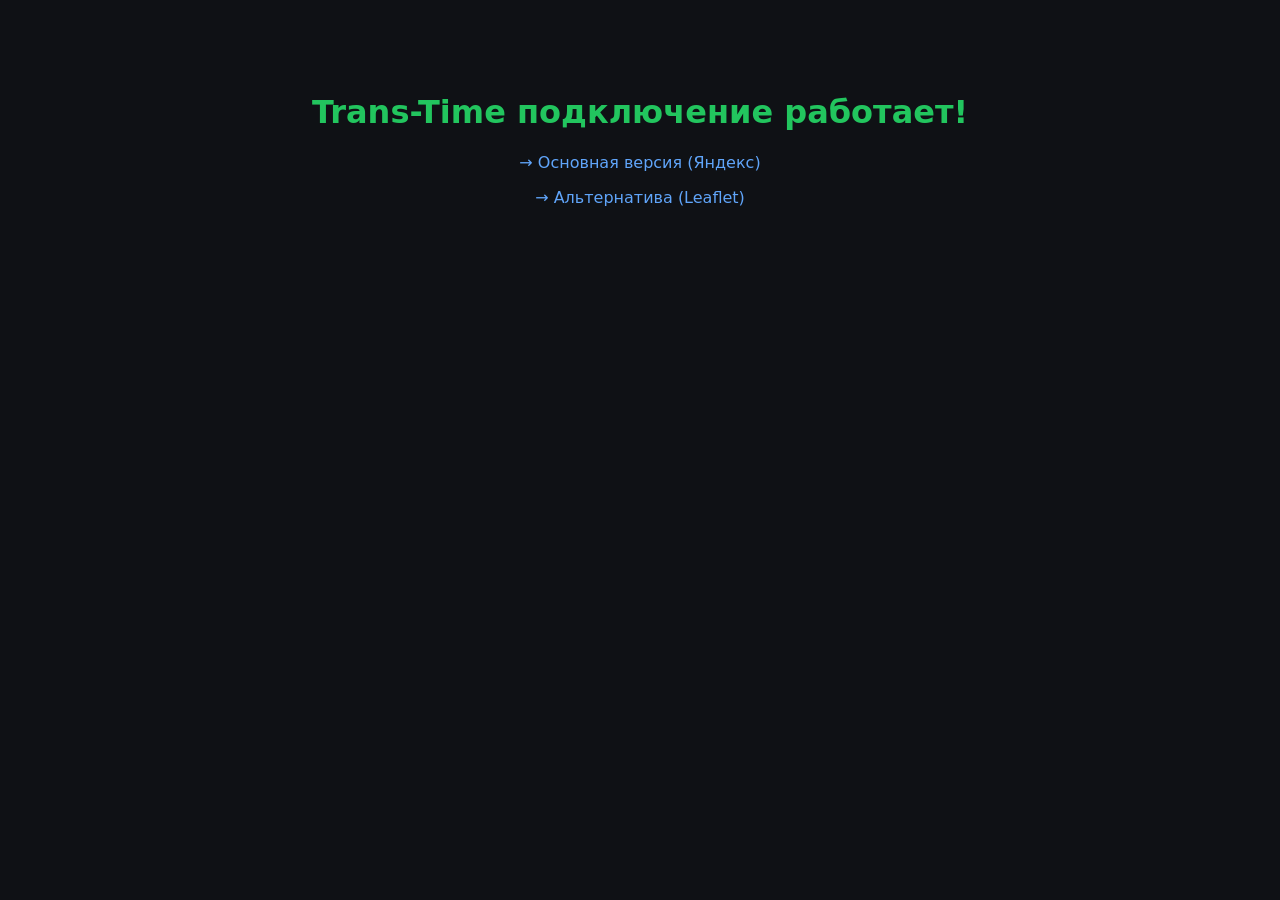
<file: map/test.html>
<!DOCTYPE html>
<html lang="ru">
<head>
  <meta charset="utf-8">
  <title>Trans-Time: OK</title>
  <style>
    body {font-family: system-ui; text-align: center; padding: 4rem; background: #0f1115; color: #e6eaf2;}
    h1 {color: #22c55e;}
    a {color: #60a5fa; text-decoration: none;}
  </style>
</head>
<body>
  <h1>Trans-Time подключение работает!</h1>
  <p><a href="index.html">→ Основная версия (Яндекс)</a></p>
  <p><a href="map.html">→ Альтернатива (Leaflet)</a></p>
</body>
</html>
</file>
<file: map/assets/css/style.css>
:root {
  --bg: #0f1115;
  --panel: #151822;
  --muted: #8892a6;
  --text: #e6eaf2;
  --accent: #e11d2e;
  --stroke: #232836;
  --btn: #1b2030;
  --btn-h: #232a3d;
}

* {
  box-sizing: border-box;
}

html, body {
  height: 100%;
  margin: 0;
  background: var(--bg);
  color: var(--text);
  font: 14px/1.4 system-ui, -apple-system, Segoe UI, Roboto, Inter, Arial;
}

#app {
  display: grid;
  grid-template-rows: auto 1fr;
  min-height: 100vh;            /* контейнер растянут на экран */
}

header {
  position: sticky;
  top: 0;
  z-index: 5;
  background: linear-gradient(180deg, var(--panel), rgba(21, 24, 34, .8));
  border-bottom: 1px solid var(--stroke);
  backdrop-filter: blur(6px);
}

.bar {
  max-width: 1200px;
  margin: 8px auto;
  padding: 8px 12px;
  display: grid;
  gap: 8px;
  grid-template-columns: 1fr 1fr minmax(120px, auto) auto;
}

.row2 {
  display: flex;
  gap: 8px;
  align-items: center;
  grid-column: 1/-1;
}

.brand {
  font-weight: 700;
  letter-spacing: .3px;
}

.field {
  position: relative;
  background: var(--btn);
  border: 1px solid var(--stroke);
  border-radius: 10px;
  padding: 8px 10px 10px;
  display: flex;
  flex-direction: column;
  gap: 6px;
}

.field-label {
  font-size: 12px;
  text-transform: uppercase;
  letter-spacing: .06em;
  color: var(--muted);
}

.inputWrap input {
  width: 100%;
  background: transparent;
  border: 0;
  outline: 0;
  color: var(--text);
  font: 15px/1.3 inherit;
}

.suggestions {
  position: absolute;
  left: 0;
  right: 0;
  top: calc(100% + 4px);
  background: rgba(21, 24, 34, .96);
  border: 1px solid var(--stroke);
  border-radius: 12px;
  padding: 4px;
  display: none;
  flex-direction: column;
  gap: 4px;
  box-shadow: 0 10px 32px rgba(0, 0, 0, .35);
  max-height: 240px;
  overflow-y: auto;
  z-index: 8;
}

.suggestions.show { display: flex; }

.suggestions button {
  all: unset;
  padding: 8px 10px;
  border-radius: 8px;
  cursor: pointer;
  color: var(--text);
  line-height: 1.3;
  text-align: left;
  width: 100%;
}

.suggestions button:hover,
.suggestions button:focus {
  background: var(--btn-h);
}

.suggestions button:focus-visible {
  outline: 2px solid var(--accent);
  outline-offset: 2px;
}

.pill {
  display: inline-flex;
  gap: 6px;
  align-items: center;
  border: 1px solid var(--stroke);
  background: var(--btn);
  padding: 6px 10px;
  border-radius: 999px;
  cursor: pointer;
  user-select: none;
}

.pill input {
  display: none;
}

.pill.active {
  background: var(--btn-h);
  border-color: var(--accent);
}

.btn {
  background: var(--accent);
  border: 0;
  color: #fff;
  font-weight: 600;
  padding: 10px 12px;
  border-radius: 10px;
  cursor: pointer;
}

.btn.secondary {
  background: var(--btn);
  color: var(--text);
  border: 1px solid var(--stroke);
}

.small {
  font-size: 12px;
  color: var(--muted);
}

.mapWrap {                      /* родителю даём реальную высоту */
  position: relative;
  min-height: 0;                /* чтобы 1fr работал как надо */
}
#map {
  height: 100%;                 /* теперь 100% есть от чего считать */
  width: 100%;
  min-height: 420px;            /* запас, чтобы карта всегда была видна */
}
.legend {
  position: absolute;
  left: 12px;
  bottom: 12px;
  z-index: 4;
  background: rgba(21, 24, 34, .9);
  border: 1px solid var(--stroke);
  border-radius: 12px;
  padding: 8px 10px;
  display: flex;
  gap: 10px;
  align-items: center;
}

.legend .dot {
  width: 10px;
  height: 10px;
  border-radius: 50%;
}


.routeList {
  position: absolute;
  right: 12px;
  top: 90px;
  z-index: 4;
  min-width: 220px;
  max-width: 320px;
  background: rgba(21, 24, 34, .95);
  border: 1px solid var(--stroke);
  border-radius: 16px;
  padding: 12px;
  display: none;
  flex-direction: column;
  gap: 8px;
  box-shadow: 0 16px 40px rgba(0, 0, 0, .35);
}

.routeList.show { display: flex; }

.routeList-title {
  font-weight: 600;
  font-size: 13px;
  letter-spacing: .02em;
  text-transform: uppercase;
  color: var(--muted);
}

.routeItems {
  display: flex;
  flex-direction: column;
  gap: 6px;
  max-height: 260px;
  overflow-y: auto;
  padding-right: 2px;
}

.routeItem {
  all: unset;
  padding: 10px;
  border-radius: 12px;
  border: 1px solid transparent;
  cursor: pointer;
  background: transparent;
  display: flex;
  flex-direction: column;
  gap: 4px;
  color: var(--text);
  text-align: left;
  width: 100%;
}

.routeTitle {
  font-weight: 600;
  margin-bottom: 4px;
}

.routeItem:hover {
  background: var(--btn);
}

.routeItem.active {
  border-color: var(--accent);
  background: var(--btn-h);
}

.routeItem:focus-visible {
  outline: 2px solid var(--accent);
  outline-offset: 2px;
}

.routeTitle {
  font-weight: 600;
}

.routeMeta {
  font-size: 13px;
  color: var(--muted);
}

.toast {
  position: fixed;
  right: 12px;
  bottom: 12px;
  z-index: 10;
  background: rgba(21, 24, 34, .95);
  border: 1px solid var(--stroke);
  box-shadow: 0 6px 22px rgba(0, 0, 0, .35);
  padding: 10px 14px;
  border-radius: 12px;
  display: none;
}

@media (max-width: 900px) {
  .bar {
    grid-template-columns: 1fr;
  }
  .routeList {
    top: auto;
    bottom: 90px;
    right: 12px;
    left: 12px;
    width: auto;
  }
}

@media (max-width: 600px) {
  header {
    position: static;
  }
  .bar {
    margin: 0;
    border-bottom: 1px solid var(--stroke);
    padding-bottom: 16px;
  }
  .row2 {
    flex-direction: column;
    align-items: stretch;
  }
  .actions {
    margin-left: 0;
    justify-content: space-between;
  }
  .legend {
    bottom: 120px;
  }
}

@media (max-width: 600px) {
  header {
    position: static;
  }
  .bar {
    margin: 0;
    padding: 12px;
    gap: 12px;
  }
  .actions {
    width: 100%;
    justify-content: space-between;
    flex-wrap: wrap;
    margin-left: 0;
    gap: 10px;
  }
  .actions .btn {
    flex: 1 1 45%;
    text-align: center;
  }
  .routeList {
    left: 12px;
    right: 12px;
    max-width: none;
    bottom: 24px;
  }
  .legend {
    left: 12px;
    right: 12px;
    flex-wrap: wrap;
    gap: 6px 12px;
  }
}

/* === CSP-safe замены для inline style === */
.right { text-align: right; }
.veh-group { display: flex; gap: 8px; flex-wrap: wrap; }
.actions { display: flex; gap: 8px; margin-left: auto; }
/* .mapWrap { position: relative; } ← ЭТО УДАЛЯЕМ */
.dot-route  { background: #22c55e; }
.dot-alt    { background: #f59e0b; }
.dot-frames { background: #60a5fa; }
</file>
